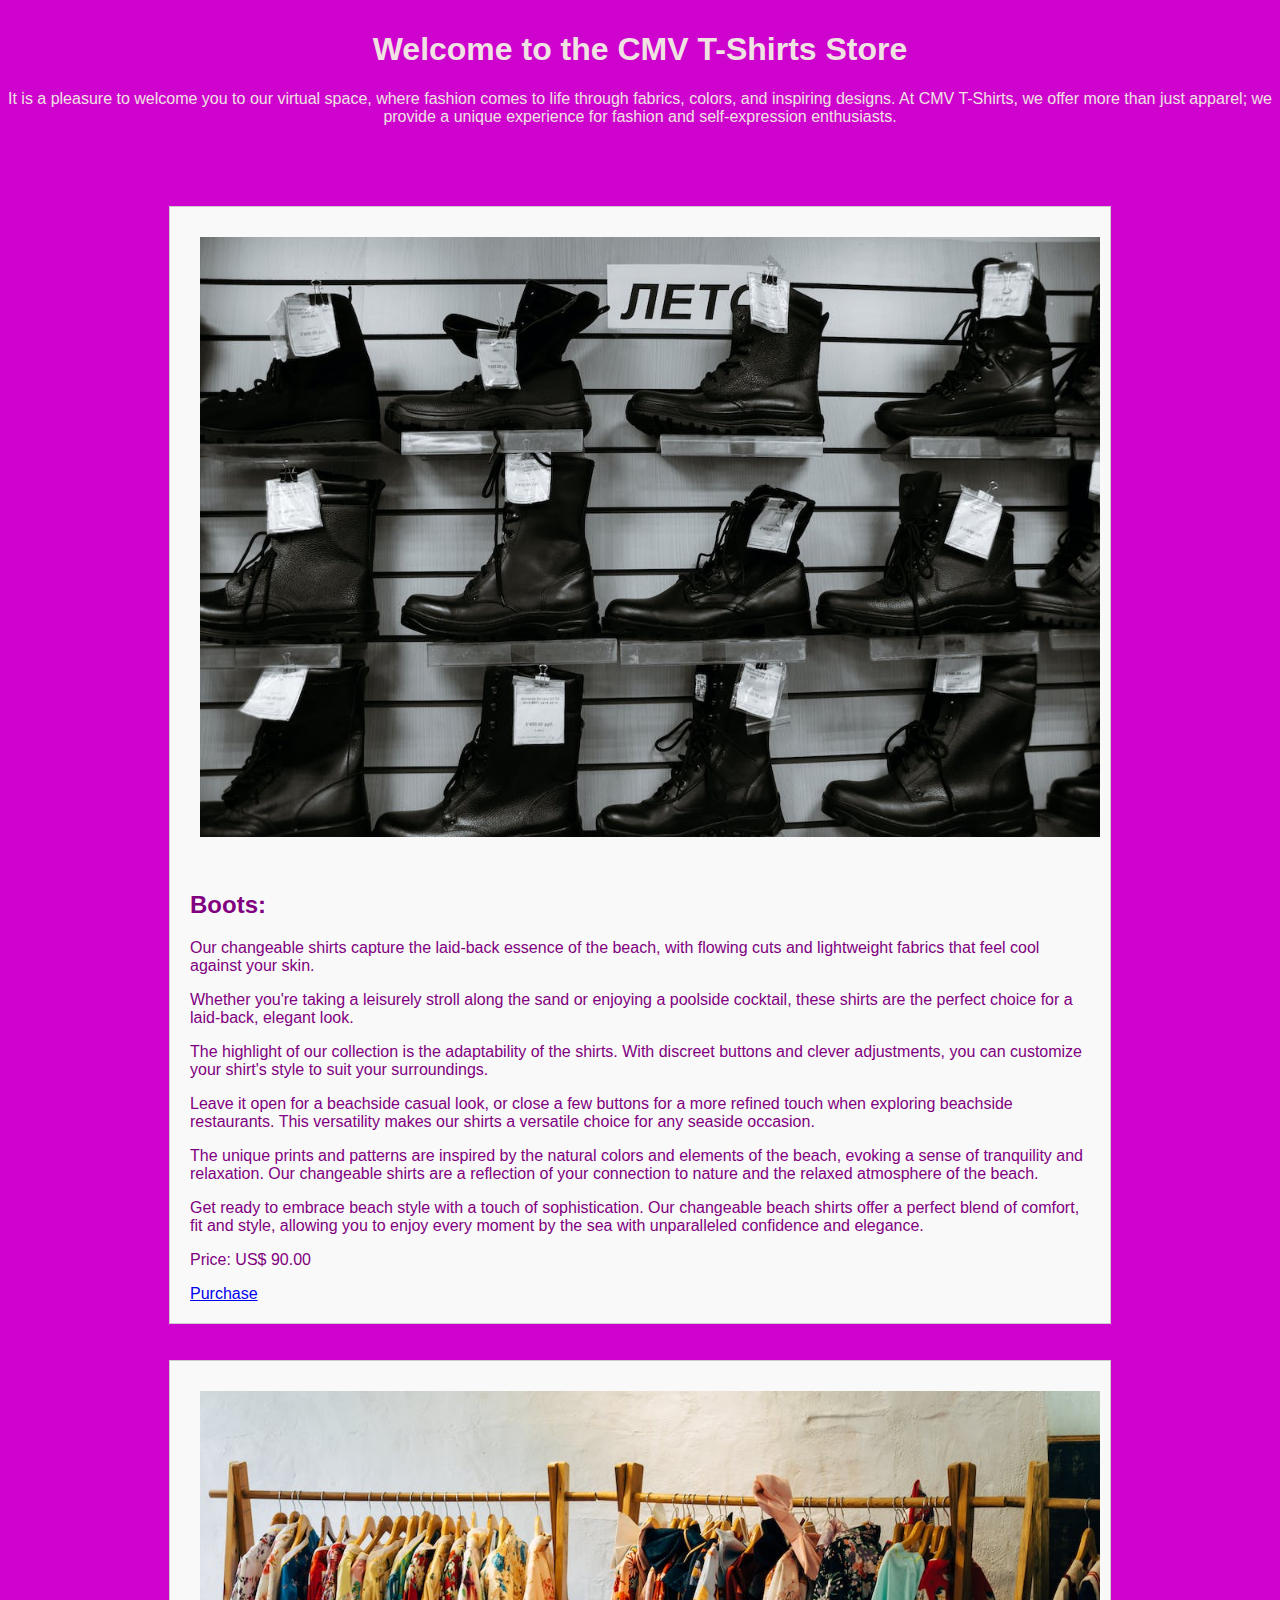
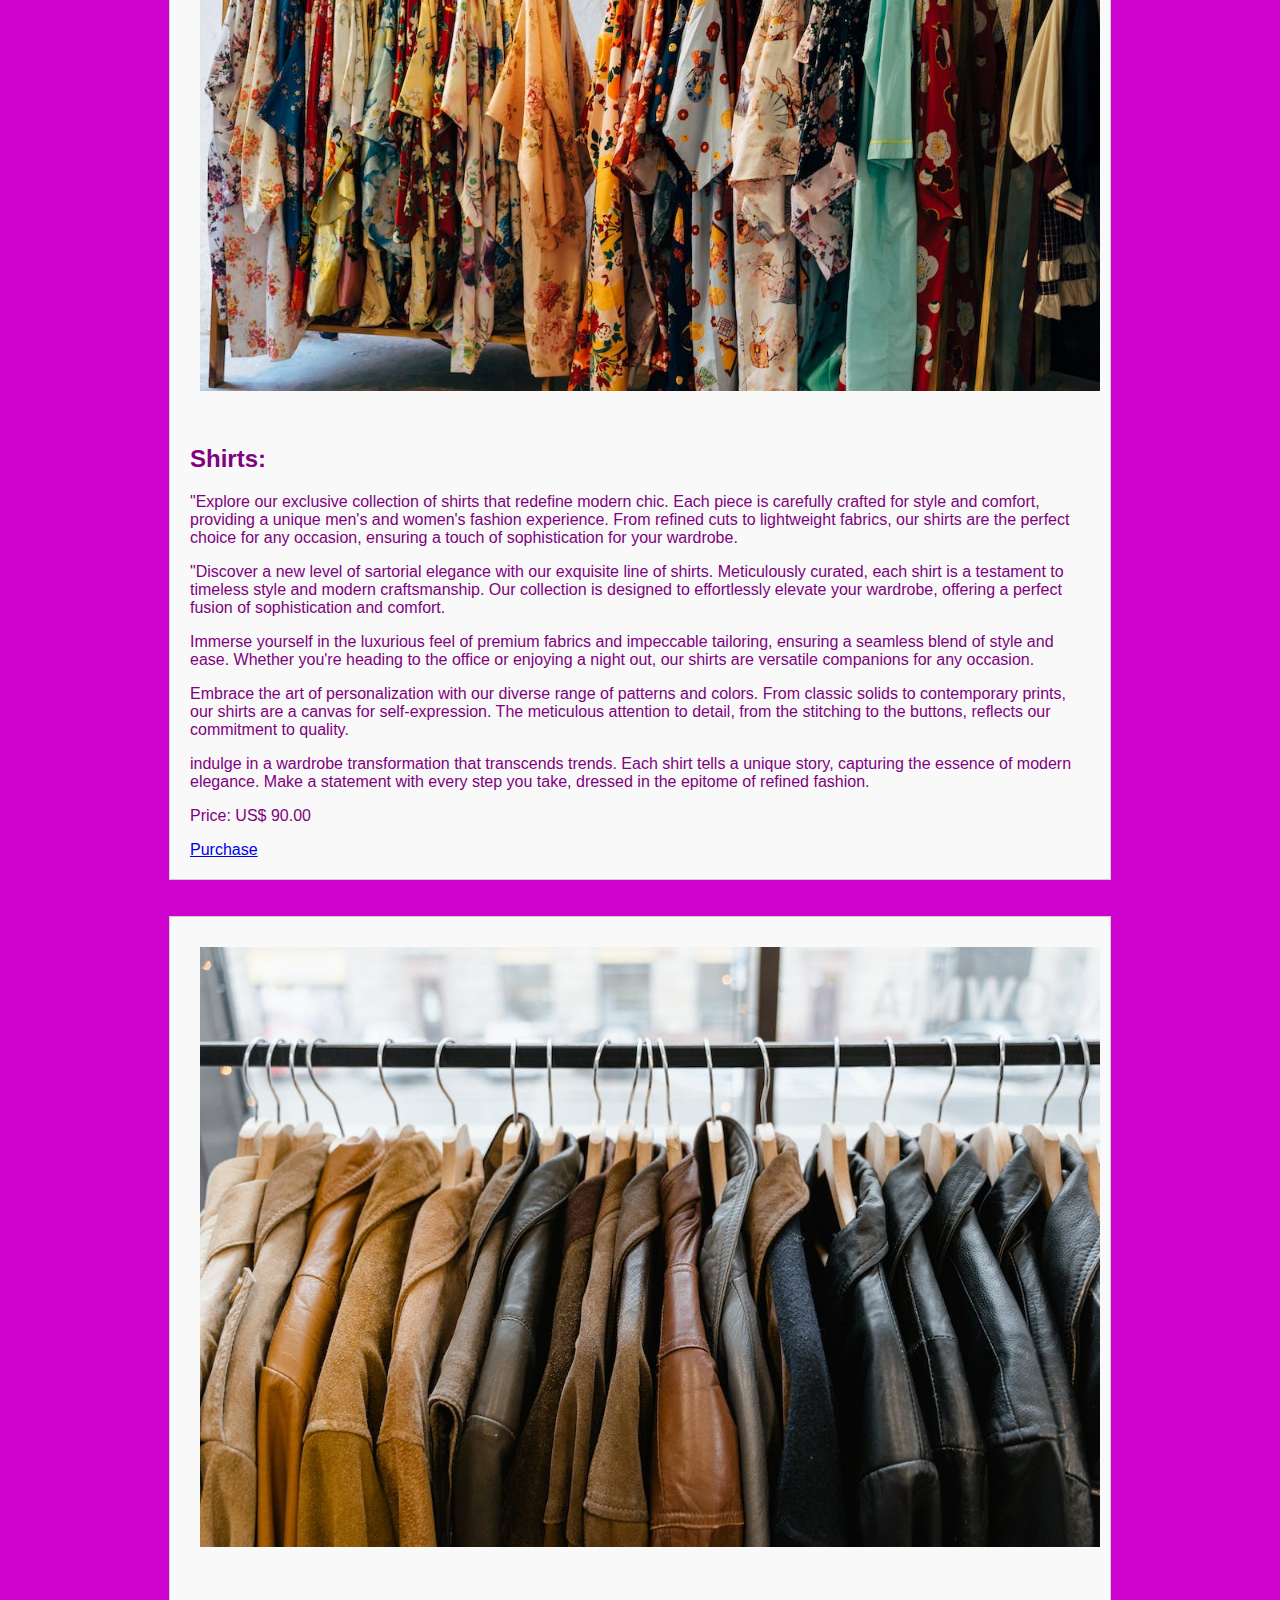
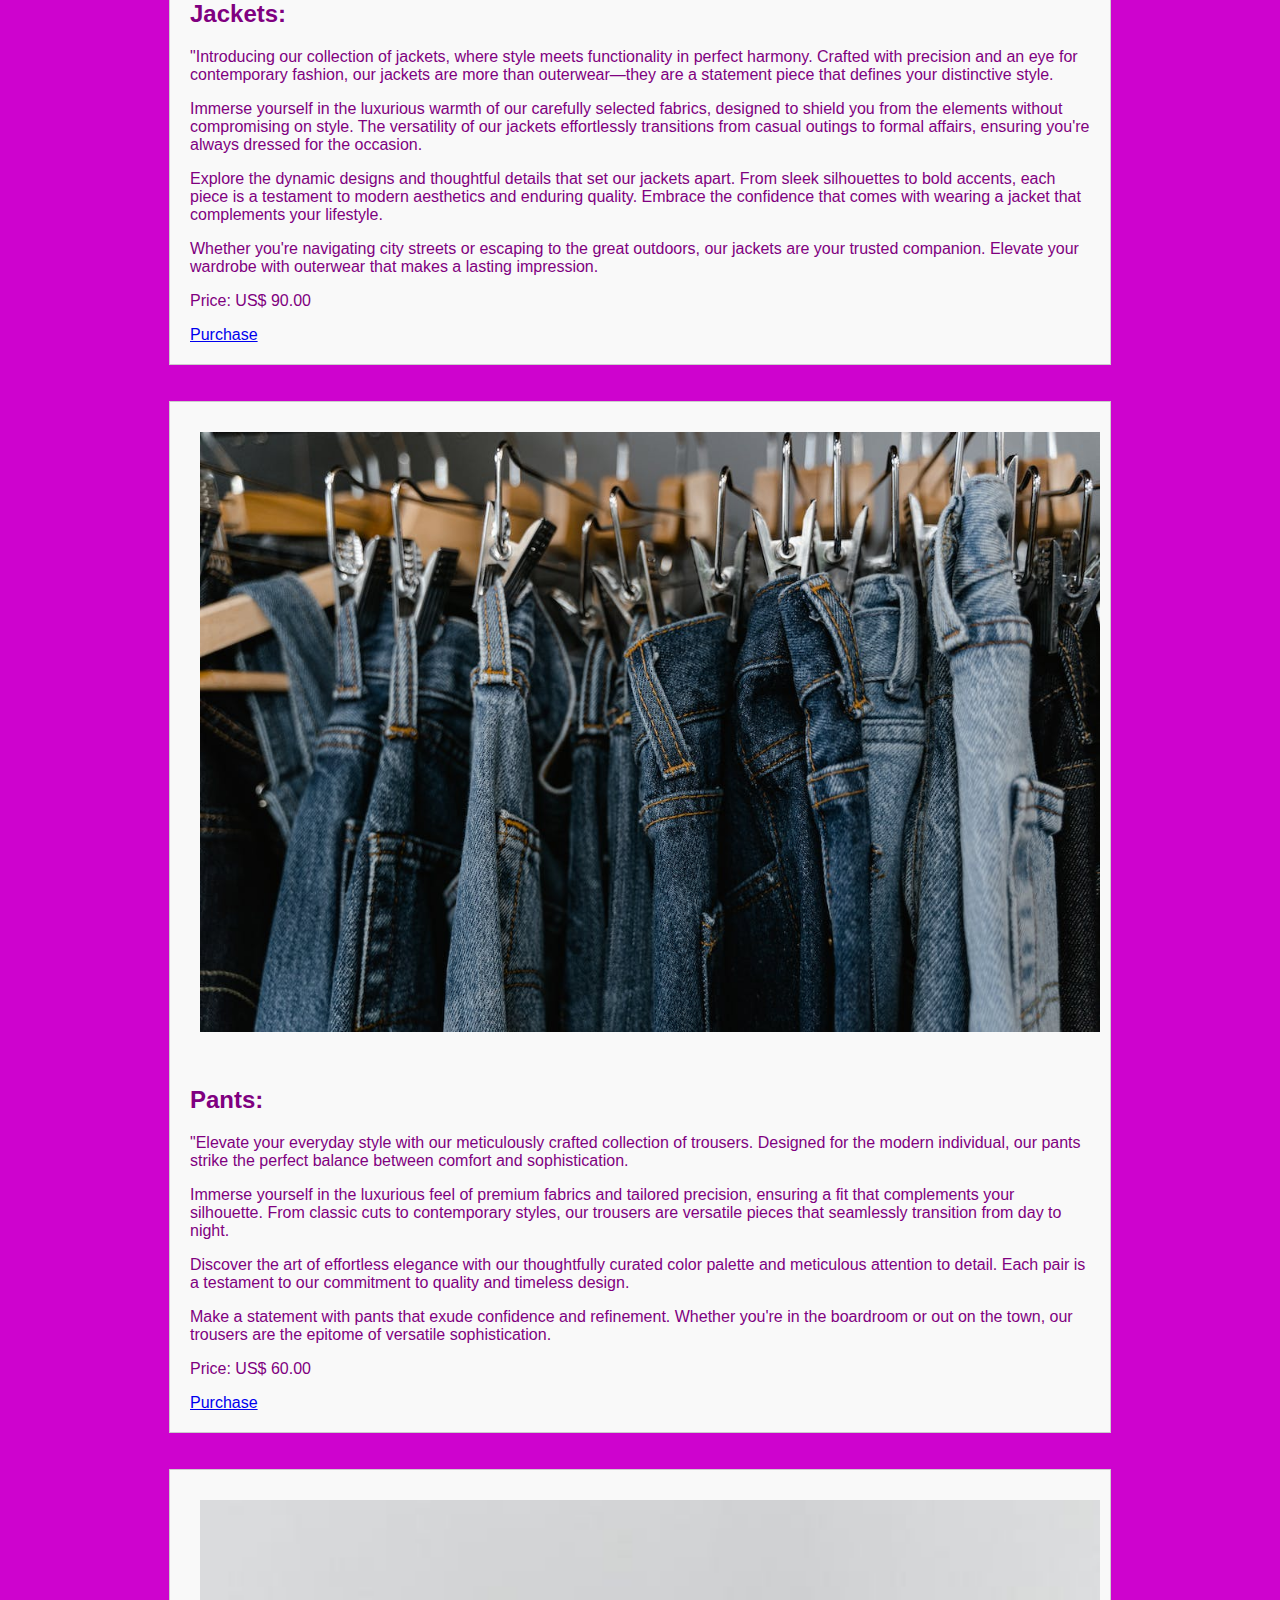
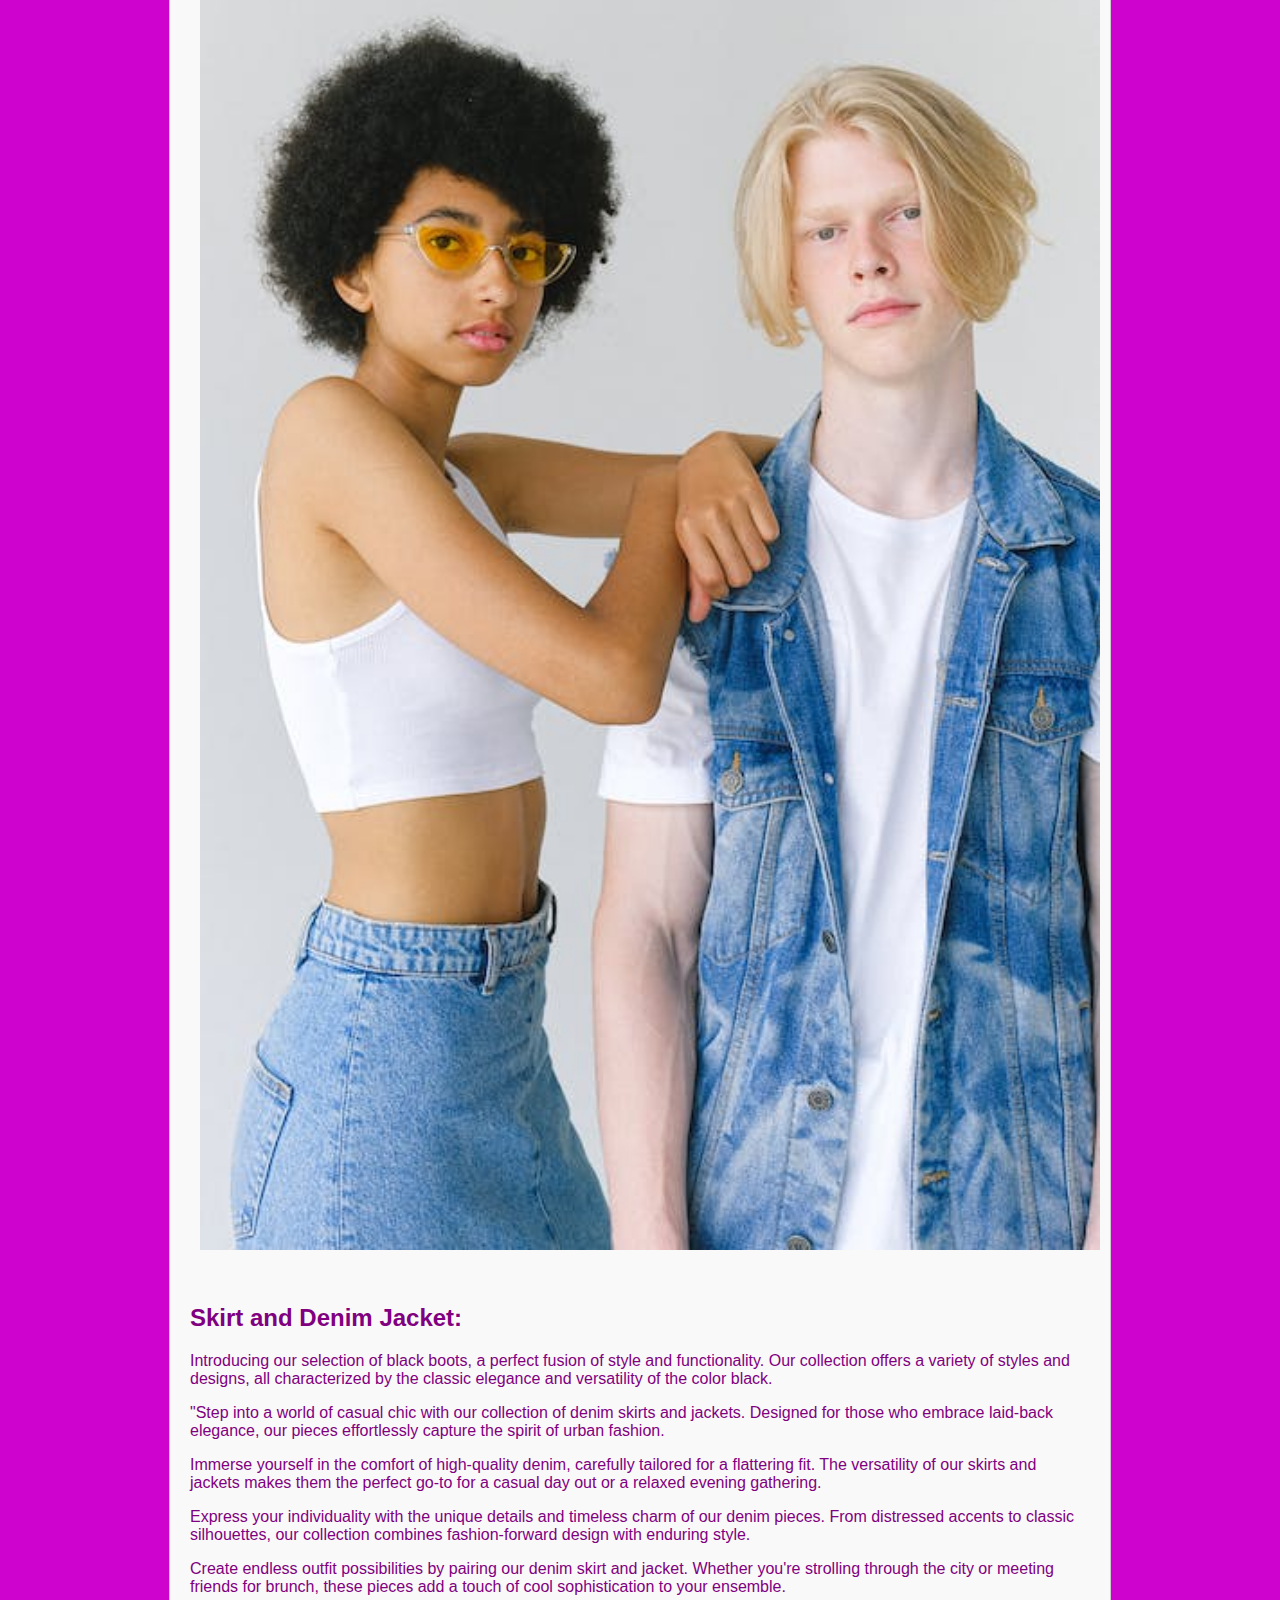
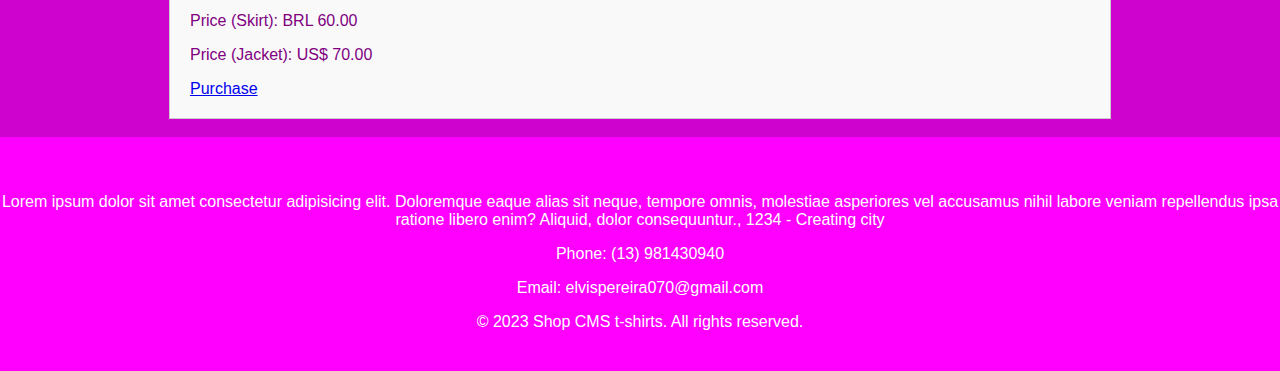
<file: index.html>
<!DOCTYPE html>
<html lang="en">
<head>
      <meta charset="UTF-8">
      <meta name="viewport" content="width=device-width, initial-scale=1.0">
      <title>CMV Store T-shirts</title>
       <link rel="stylesheet" href="style.css">
</head>
<body>

    <header>
    <h1>Welcome to the CMV T-Shirts Store</h1>
    <p>It is a pleasure to welcome you to our virtual space, where fashion comes to life through fabrics, colors, and inspiring designs. At CMV T-Shirts, we offer more than just apparel; we provide a unique experience for fashion and self-expression enthusiasts.</p>
</header>
<br>
<br>
<br>

<div class="item">
    <img src="1.jpeg" alt="Roupa 1" width="900"> 
    <h2>Boots:</h2>
    <p></p>
          <p>Our changeable shirts capture the laid-back essence of the beach, with flowing cuts and lightweight fabrics that feel cool against your skin.</p>
                
          <p>Whether you're taking a leisurely stroll along the sand or enjoying a poolside cocktail, these shirts are the perfect choice for a laid-back, elegant look.</p>
                
          <p>The highlight of our collection is the adaptability of the shirts. With discreet buttons and clever adjustments, you can customize your shirt's style to suit your surroundings.</p>
                
          <p>Leave it open for a beachside casual look, or close a few buttons for a more refined touch when exploring beachside restaurants. This versatility makes our shirts a versatile choice for any seaside occasion.</p>
                
          <p>The unique prints and patterns are inspired by the natural colors and elements of the beach, evoking a sense of tranquility and relaxation. Our changeable shirts are a reflection of your connection to nature and the relaxed atmosphere of the beach.</p>
                
          <p>Get ready to embrace beach style with a touch of sophistication. Our changeable beach shirts offer a perfect blend of comfort, fit and style, allowing you to enjoy every moment by the sea with unparalleled confidence and elegance.</p>
    
          <p class="price">Price: US$ 90.00</p>
          <a href="product1.index.html" class="buy-button">Purchase</a> 
    </div> 
<br>
<br>
   
</div>
<div class="item">
    <img src="2.jpeg" alt="Roupa 2" width="900">
    <h2>Shirts:</h2>
    <p>"Explore our exclusive collection of shirts that redefine modern chic. Each piece is carefully crafted for style and comfort, providing a unique men's and women's fashion experience. From refined cuts to lightweight fabrics, our shirts are the perfect choice for any occasion, ensuring a touch of sophistication for your wardrobe.</p>
    
          <p>"Discover a new level of sartorial elegance with our exquisite line of shirts. Meticulously curated, each shirt is a testament to timeless style and modern craftsmanship. Our collection is designed to effortlessly elevate your wardrobe, offering a perfect fusion of sophistication and comfort.</p>
                
          <p>Immerse yourself in the luxurious feel of premium fabrics and impeccable tailoring, ensuring a seamless blend of style and ease. Whether you're heading to the office or enjoying a night out, our shirts are versatile companions for any occasion.</p>
                
          <p>Embrace the art of personalization with our diverse range of patterns and colors. From classic solids to contemporary prints, our shirts are a canvas for self-expression. The meticulous attention to detail, from the stitching to the buttons, reflects our commitment to quality.</p>
                
          <p>indulge in a wardrobe transformation that transcends trends. Each shirt tells a unique story, capturing the essence of modern elegance. Make a statement with every step you take, dressed in the epitome of refined fashion.</p>
    
          <p class="price">Price: US$ 90.00</p>

          <a href="product2.index.html" class="buy-button">Purchase</a> 
    </div> 
<br>
<br>
    
<div class="item">
<img src="3.jpeg" alt="Roupa 3" width="900"> 
<h2>Jackets:</h2>
<p></p>
        <p>"Introducing our collection of jackets, where style meets functionality in perfect harmony. Crafted with precision and an eye for contemporary fashion, our jackets are more than outerwear—they are a statement piece that defines your distinctive style.</p>
    
        <p>Immerse yourself in the luxurious warmth of our carefully selected fabrics, designed to shield you from the elements without compromising on style. The versatility of our jackets effortlessly transitions from casual outings to formal affairs, ensuring you're always dressed for the occasion.</p>
    
         <p>Explore the dynamic designs and thoughtful details that set our jackets apart. From sleek silhouettes to bold accents, each piece is a testament to modern aesthetics and enduring quality. Embrace the confidence that comes with wearing a jacket that complements your lifestyle.</p>
    
         <p>Whether you're navigating city streets or escaping to the great outdoors, our jackets are your trusted companion. Elevate your wardrobe with outerwear that makes a lasting impression.</p>

     <p class="price">Price: US$ 90.00</p>
     <a href="product3.index.html" class="buy-button">Purchase</a>
</div> 
<br> 
<br>

<div class="item">
<img src="4.jpeg" alt="Roupa 4" width="900"> <!-- Largura em pixels -->
<h2>Pants:</h2>
<p></p>
       <p>"Elevate your everyday style with our meticulously crafted collection of trousers. Designed for the modern individual, our pants strike the perfect balance between comfort and sophistication.</p>
        
       <p>Immerse yourself in the luxurious feel of premium fabrics and tailored precision, ensuring a fit that complements your silhouette. From classic cuts to contemporary styles, our trousers are versatile pieces that seamlessly transition from day to night.</p>
    
       <p>Discover the art of effortless elegance with our thoughtfully curated color palette and meticulous attention to detail. Each pair is a testament to our commitment to quality and timeless design.</p>
    
        <p>Make a statement with pants that exude confidence and refinement. Whether you're in the boardroom or out on the town, our trousers are the epitome of versatile sophistication.</p>
    
    <p class="price">Price: US$ 60.00</p>
    <a href="product4.index.html" class="buy-button">Purchase</a> <!-- Mudança aqui -->
    </div> 
    <br>
    <br>

<div class="item">
<img src="5.jpeg" alt="Roupa 5" width="900">
<h2>Skirt and Denim Jacket:</h2>
<p>Introducing our selection of black boots, a perfect fusion of style and functionality. Our collection offers a variety of styles and designs, all characterized by the classic elegance and versatility of the color black.</p>
         
      <p>"Step into a world of casual chic with our collection of denim skirts and jackets. Designed for those who embrace laid-back elegance, our pieces effortlessly capture the spirit of urban fashion.</p>
    
      <p>Immerse yourself in the comfort of high-quality denim, carefully tailored for a flattering fit. The versatility of our skirts and jackets makes them the perfect go-to for a casual day out or a relaxed evening gathering.</p>
    
      <p>Express your individuality with the unique details and timeless charm of our denim pieces. From distressed accents to classic silhouettes, our collection combines fashion-forward design with enduring style.</p>
    
      <p>Create endless outfit possibilities by pairing our denim skirt and jacket. Whether you're strolling through the city or meeting friends for brunch, these pieces add a touch of cool sophistication to your ensemble.</p>

     <p class="price">Price (Skirt): BRL 60.00</p>
     <p class="price">Price (Jacket): US$ 70.00</p>
     <a href="product5.index.html" class="buy-button">Purchase</a>     
     </div>
     <br>
     
<footer>
<div class="footer-content">
  <p>Lorem ipsum dolor sit amet consectetur adipisicing elit. Doloremque eaque alias sit neque, tempore omnis, molestiae asperiores vel accusamus nihil labore veniam repellendus ipsa ratione libero enim? Aliquid, dolor consequuntur., 1234 - Creating city</p>
  <p>Phone: (13) 981430940</p>
  <p>Email: elvispereira070@gmail.com</p>
</div>
<div class="copyright">
&copy; 2023 Shop CMS t-shirts. All rights reserved.
</div>
</footer>

</body>
</html>
</file>
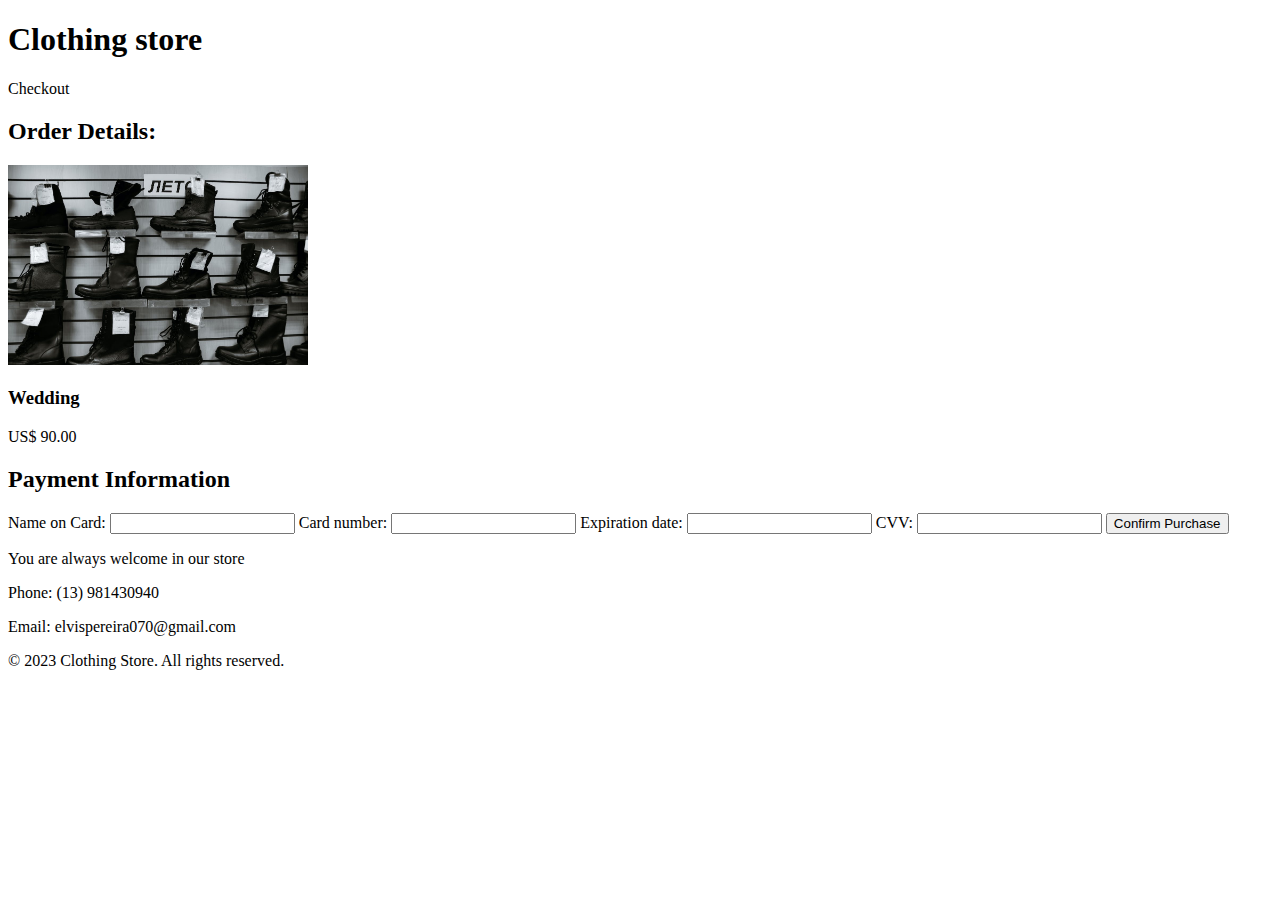
<file: product1.index.html>
<!DOCTYPE html>
<html lang="en">
<head>
    <meta charset="UTF-8">
    <meta name="viewport" content="width=device-width, initial-scale=1.0">
    <title>Checkout - Clothing Store</title>
</head>
<body>

    <header>
        <h1>Clothing store</h1>
        <p>Checkout</p>
    </header>

    <div class="checkout-page">
        <h2>Order Details:</h2>
        <div class="order-summary">
            <img src="1.jpeg" alt="Roupa 1" style="max-width: 300px;">
            <h3>Wedding</h3>
            <p>US$ 90.00</p>
            </div>

        <div class="payment-details">
            <h2>Payment Information</h2>
            <form>
                <label for="name">Name on Card:</label>
                <input type="text" id="name" name="name" required>
                <label for="card-number">Card number:</label>
                <input type="text" id="card-number" name="card-number" required>
                <label for="expiry">Expiration date:</label>
                <input type="text" id="expiry" name="expiry" required>
                <label for="cvv">CVV:</label>
                <input type="text" id="cvv" name="cvv" required>
                <button type="submit" class="confirm-button">Confirm Purchase</button>
            </form>
        </div>
    </div>

    <footer>
        <p>You are always welcome in our store</p>
        <p>Phone: (13) 981430940</p>
        <p>Email: elvispereira070@gmail.com</p>
        <p>&copy; 2023 Clothing Store. All rights reserved.</p>
    </footer>

</body>
</html>
</file>
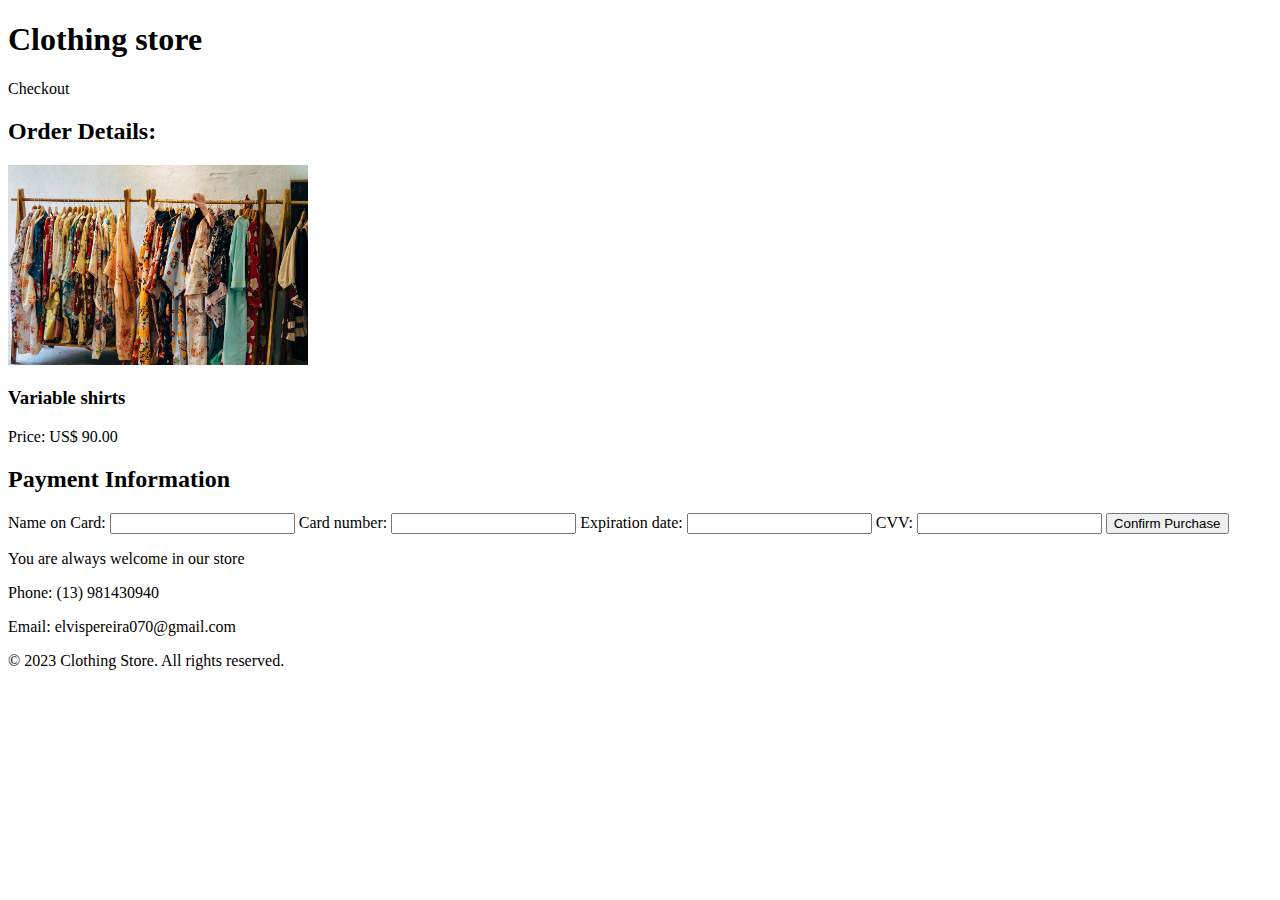
<file: product2.index.html>
<!DOCTYPE html>
<html lang="en">
<head>
    <meta charset="UTF-8">
    <meta name="viewport" content="width=device-width, initial-scale=1.0">
    <title>Checkout - Clothing Store</title>
</head>
<body>

    <header>
        <h1>Clothing store</h1>
        <p>Checkout</p>
    </header>

    <div class="checkout-page">
        <h2>Order Details:</h2>
        <div class="order-summary">
            <img src="2.jpeg" alt="Roupa 1" style="max-width: 300px;">
            <h3>Variable shirts</h3>
            <p>Price: US$ 90.00</p>
        </div>

        <div class="payment-details">
            <h2>Payment Information</h2>
            <form>
                <label for="name">Name on Card:</label>
                <input type="text" id="name" name="name" required>
                <label for="card-number">Card number:</label>
                <input type="text" id="card-number" name="card-number" required>
                <label for="expiry">Expiration date:</label>
                <input type="text" id="expiry" name="expiry" required>
                <label for="cvv">CVV:</label>
                <input type="text" id="cvv" name="cvv" required>
                <button type="submit" class="confirm-button">Confirm Purchase</button>
            </form>
        </div>
    </div>

    <footer>
        <p>You are always welcome in our store</p>
        <p>Phone: (13) 981430940</p>
        <p>Email: elvispereira070@gmail.com</p>
        <p>&copy; 2023 Clothing Store. All rights reserved.</p>
    </footer>

</body>
</html>
</file>
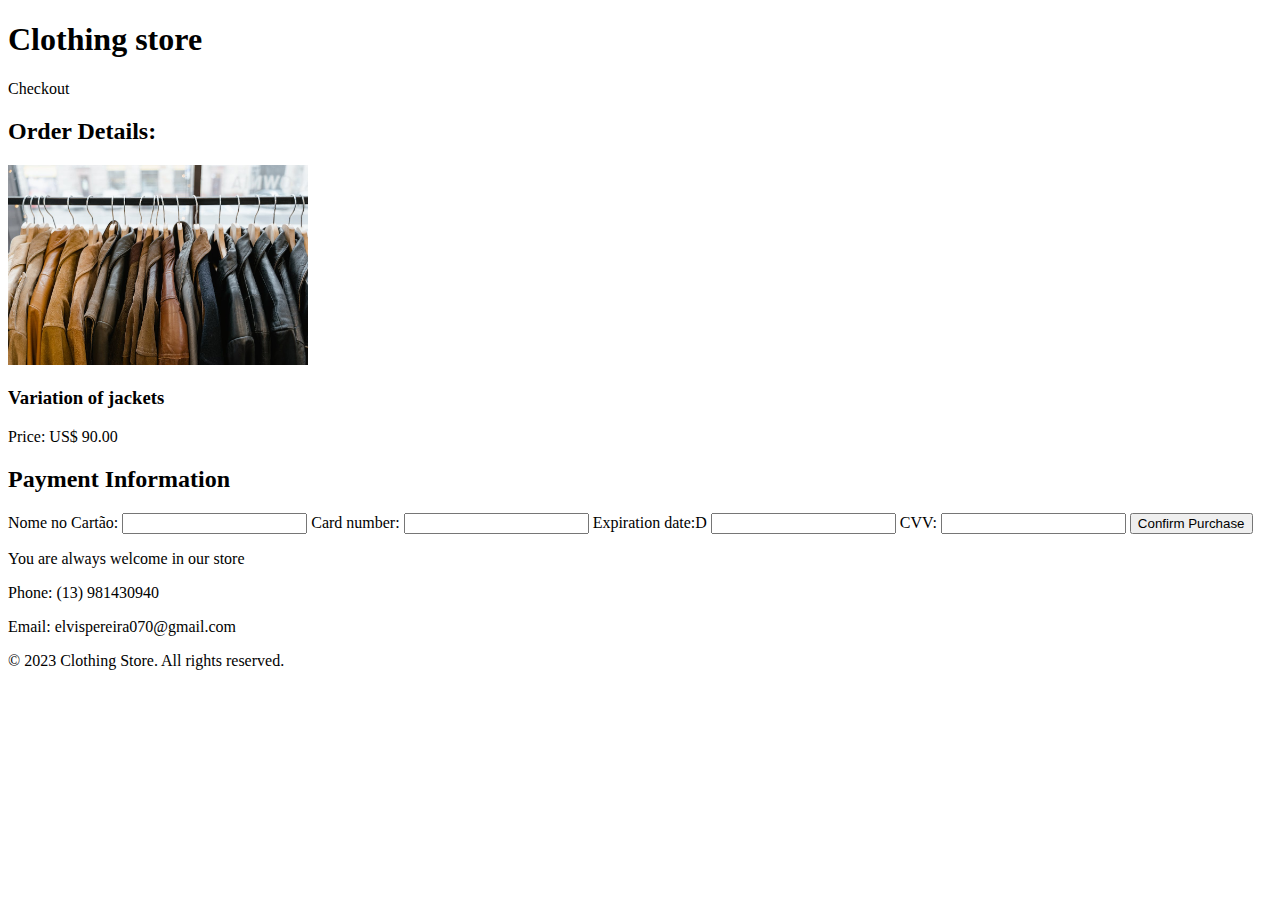
<file: product3.index.html>
<!DOCTYPE html>
<html lang="en">
<head>
    <meta charset="UTF-8">
    <meta name="viewport" content="width=device-width, initial-scale=1.0">
    <title>Checkout - Clothing Store</title>
</head>
<body>

    <header>
        <h1>Clothing store</h1>
        <p>Checkout</p>
    </header>

    <div class="checkout-page">
        <h2>Order Details:</h2>
        <div class="order-summary">
            <img src="3.jpeg" alt="Roupa 1" style="max-width: 300px;">
            <h3>Variation of jackets</h3>
            <p>Price: US$ 90.00</p>
        </div>

        <div class="payment-details">
            <h2>Payment Information</h2>
            <form>
                <label for="name">Nome no Cartão:</label>
                <input type="text" id="name" name="name" required>
                <label for="card-number">Card number:</label>
                <input type="text" id="card-number" name="card-number" required>
                <label for="expiry">Expiration date:D</label>
                <input type="text" id="expiry" name="expiry" required>
                <label for="cvv">CVV:</label>
                <input type="text" id="cvv" name="cvv" required>
                <button type="submit" class="confirm-button">Confirm Purchase</button>
            </form>
        </div>
    </div>

    <footer>
        <p>You are always welcome in our store</p>
        <p>Phone: (13) 981430940</p>
        <p>Email: elvispereira070@gmail.com</p>
        <p>&copy; 2023 Clothing Store. All rights reserved.</p>
    </footer>

</body>
</html>
</file>
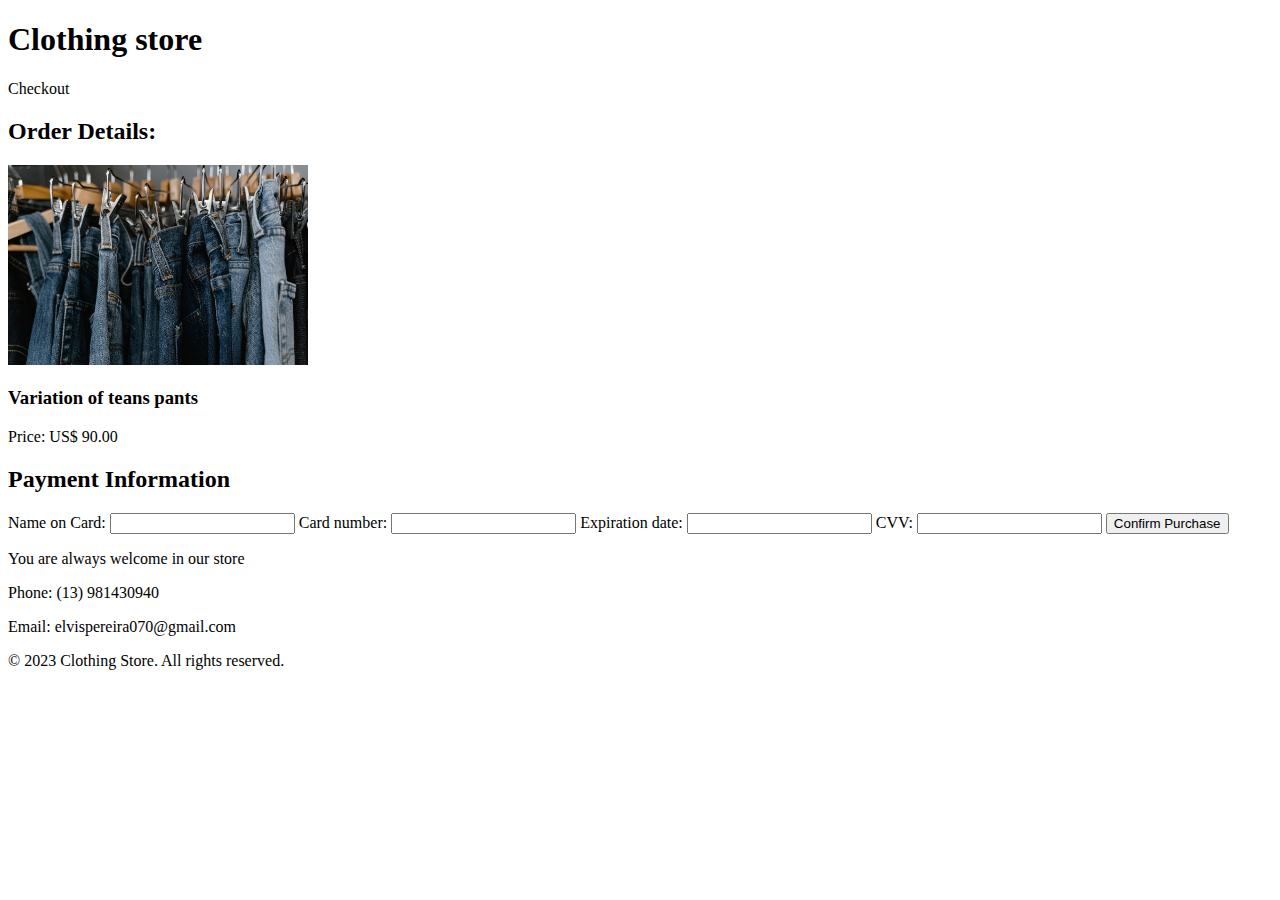
<file: product4.index.html>
<!DOCTYPE html>
<html lang="en">
<head>
    <meta charset="UTF-8">
    <meta name="viewport" content="width=device-width, initial-scale=1.0">
    <title>Checkout - Clothing Store</title>
</head>
<body>

    <header>
        <h1>Clothing store</h1>
        <p>Checkout</p>
    </header>

    <div class="checkout-page">
        <h2>Order Details:</h2>
        <div class="order-summary">
            <img src="4.jpeg" alt="produto 4" style="max-width: 300px;">
            <h3>Variation of teans pants</h3>
            <p>Price: US$ 90.00</p>
        </div>

        <div class="payment-details">
            <h2>Payment Information</h2>
            <form>
                <label for="name">Name on Card:</label>
                <input type="text" id="name" name="name" required>
                <label for="card-number">Card number:</label>
                <input type="text" id="card-number" name="card-number" required>
                <label for="expiry">Expiration date:</label>
                <input type="text" id="expiry" name="expiry" required>
                <label for="cvv">CVV:</label>
                <input type="text" id="cvv" name="cvv" required>
                <button type="submit" class="confirm-button">Confirm Purchase</button>
            </form>
        </div>
    </div>

    <footer>
        <p>You are always welcome in our store</p>
        <p>Phone: (13) 981430940</p>
        <p>Email: elvispereira070@gmail.com</p>
        <p>&copy; 2023 Clothing Store. All rights reserved.</p>
    </footer>

</body>
</html>
</file>
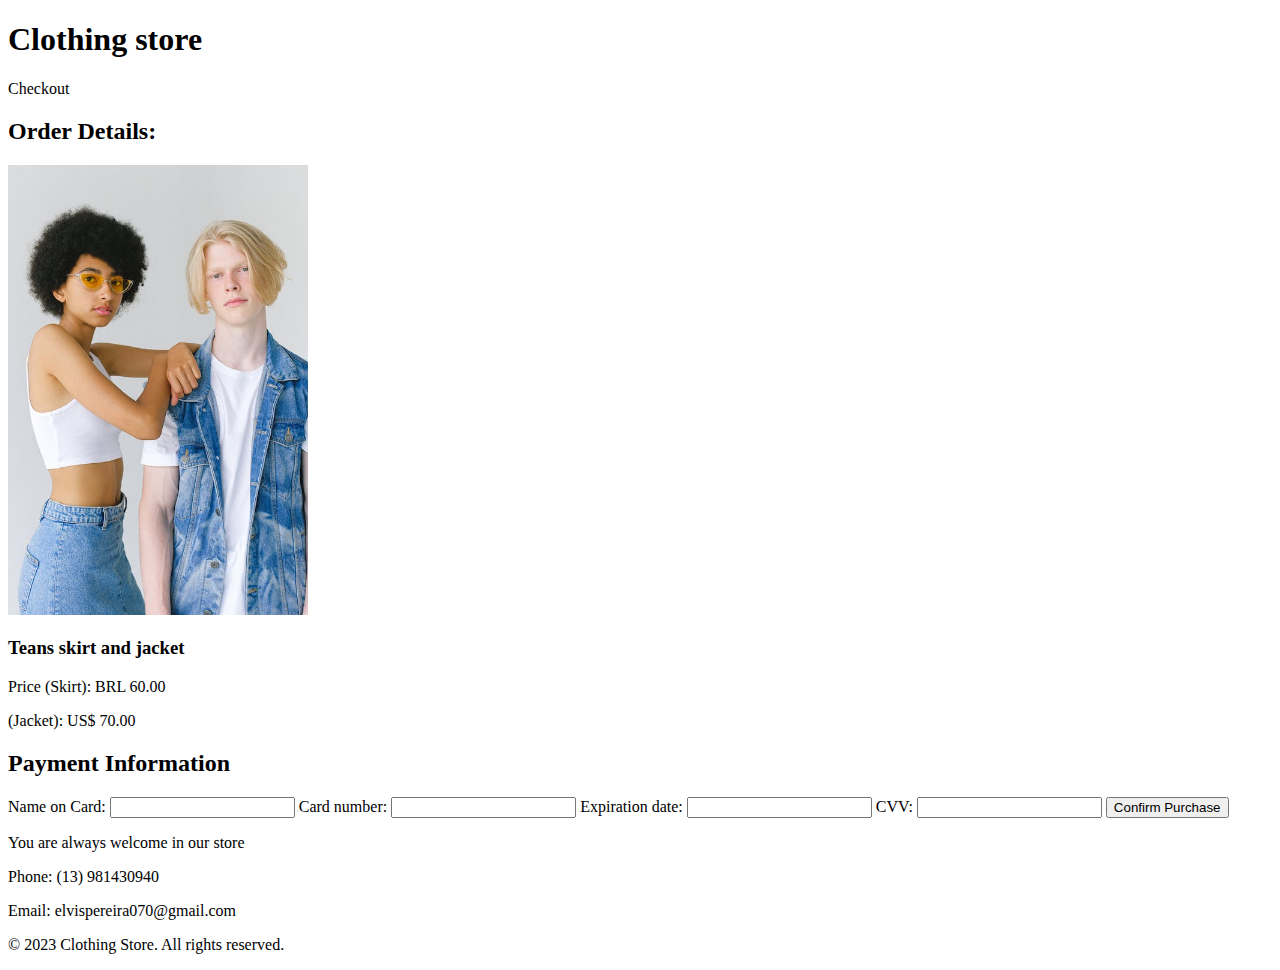
<file: product5.index.html>
<!DOCTYPE html>
<html lang="en">
<head>
    <meta charset="UTF-8">
    <meta name="viewport" content="width=device-width, initial-scale=1.0">
    <title>Finalizar Compra - Loja de Roupas</title>
</head>

<body>
    <header>
        <h1>Clothing store</h1>
        <p>Checkout</p>
    </header>

    <div class="checkout-page">
        <div class="order-summary">
        <h2>Order Details:</h2>  
        <div class="order-summary">
            <img src="5.jpeg" alt="Produto 5" style="max-width: 300px;">
            <h3>Teans skirt and jacket</h3>
            <p>Price (Skirt): BRL 60.00</p>
            <p>(Jacket): US$ 70.00</p>
        </div>

        <div class="payment-details">
            <h2>Payment Information</h2>
            <form>
                <label for="name">Name on Card:</label>
                <input type="text" id="name" name="name" required>
                <label for="card-number">Card number:</label>
                <input type="text" id="card-number" name="card-number" required>
                <label for="expiry">Expiration date:</label>
                <input type="text" id="expiry" name="expiry" required>
                <label for="cvv">CVV:</label>
                <input type="text" id="cvv" name="cvv" required>
                <button type="submit" class="confirm-button">Confirm Purchase</button>
            </form>
        </div>
    </div>

    <footer>
        <p>You are always welcome in our store</p>
        <p>Phone: (13) 981430940</p>
        <p>Email: elvispereira070@gmail.com</p>
        <p>&copy; 2023 Clothing Store. All rights reserved.</p>
    </footer>

</body>
</html>
</file>
<file: style.css>
body {
    font-family: Arial, sans-serif;
    margin: 0;
    padding: 0;
    color: purple;
    background-color: rgb(206, 3, 206);
    display: flex;
    flex-direction: column;
    align-items: center;
    overflow-x: hidden; 
}

header {
    color: rgb(240, 226, 226);
    text-align: center;
    padding: 10px;
    width: 100%;
}

.container {
    max-width: 100%;
    margin: 0 auto;
    padding: 20px;
    display: flex;
    flex-wrap: wrap;
    justify-content: space-between;
}

img {
    margin-bottom: 20px;
    padding: 10px;
    max-width: 100%;
    height: auto;
}

footer {
    background-color: rgb(255, 0, 255);
    color: white;
    text-align: center;
    padding: 40px;
    width: 100%;
}

.item {
    max-width: 900px;
    margin: 0 auto;
    padding: 20px;
    border: 1px solid #ccc;
    background-color: #f9f9f9;
}
</file>
